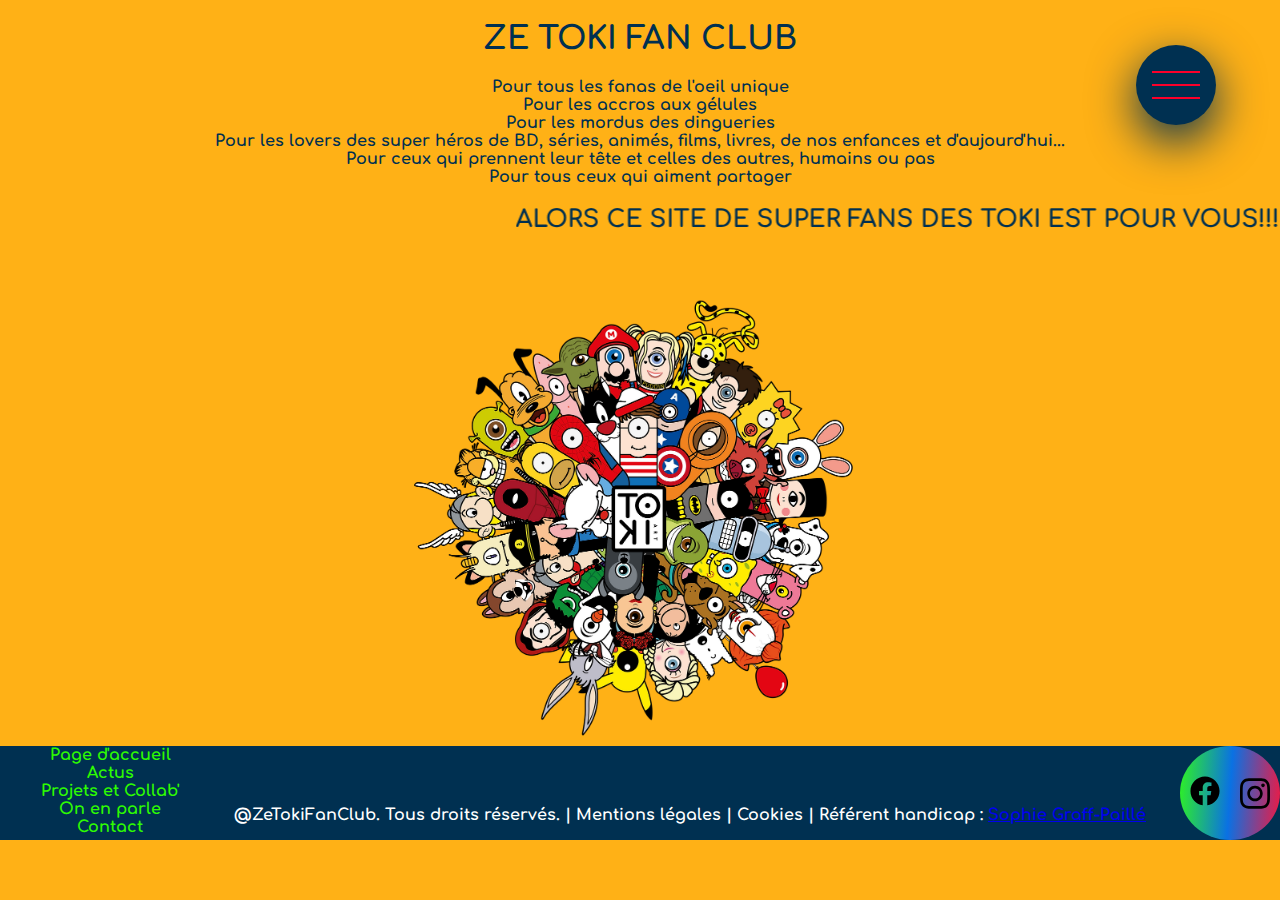
<file: fansite.css/pages/Index.html>
<!DOCTYPE html>
<html lang="fr">

<head>
    <meta charset="UTF-8">
    <meta http-equiv="X-UA-Compatible" content="IE=edge">
    <meta name="viewport" content="width=device-width, initial-scale=1.0">
    <link rel="preconnect" href="https://fonts.googleapis.com">
    <link rel="preconnect" href="https://fonts.gstatic.com" crossorigin>
    <link href="https://fonts.googleapis.com/css2?family=Comfortaa:wght@300&display=swap" rel="stylesheet">
    <link rel="stylesheet" href="../fansite.css">
    <link rel="stylesheet" href="https://cdnjs.cloudflare.com/ajax/libs/font-awesome/6.2.0/css/all.min.css"
        integrity="sha512-xh6O/CkQoPOWDdYTDqeRdPCVd1SpvCA9XXcUnZS2FmJNp1coAFzvtCN9BmamE+4aHK8yyUHUSCcJHgXloTyT2A=="
        crossorigin="anonymous" referrerpolicy="no-referrer" />
    <title>Index</title>
</head>

<body>
    <header>
        <section>
            <h1>ZE TOKI FAN CLUB</h1>
        </section>
        <input type="checkbox" id="navi-toggle" class="checkbox" />
        <label for="navi-toggle" class="button">
            <span class="icon">&nbsp;</span>
        </label>
        <div class="background">&nbsp;</div>
        <nav class="nav">
            <ul class="list">
                <li class="item"><a href="./Index.html" class="link" title="Page d'accueil">Page d'accueil</a></li>
                <li class="item"><a href="./Actus.html" class="link" title="L'actualité des Toki">Actus</a></li>
                <li class="item"><a href="./Projets et Collab'.html" class="link" title="Les projets et collaborations des Toki">Projets et Collab'</a></li>
                <li class="item"><a href="./On en parle.html" class="link" title="On parle des Tokis">On en parle</a></li>
                <li class="item"><a href="./Contact.html" class="link"
                        title="Contacter le site ZeTokiFanClub">Contact</a></li>
            </ul>
        </nav>
    </header>
    <main>
        <article class="edito"> Pour tous les fanas de l'oeil unique<br>
            Pour les accros aux gélules<br />
            Pour les mordus des dingueries<br />
            Pour les lovers des super héros de BD, séries, animés, films, livres, de nos enfances et
            d'aujourd'hui...<br />
            Pour ceux qui prennent leur tête et celles des autres, humains ou pas<br />
            Pour tous ceux qui aiment partager<br />
        </article>
            <marquee behavior="alternate">
                <h2>ALORS CE SITE DE SUPER FANS DES TOKI EST POUR VOUS!!!</h2>
            </marquee>
        <a href="https://www.toki-art.fr/" title="Le vrai site des Toki">
            <img src="../images/TOKI-sweatvangart.webp" alt="pêle-mêle des toki"></a>
    </main>
    <footer>
        <ul>
            <li><a href="./Index.html" class="link" title="Page d'accueil">Page d'accueil</a></li>
            <li><a href="./Actus.html" class="link" title="L'actualité des Toki">Actus</a></li>
            <li><a href="./Projets et Collab'.html" class="link" title="Les projets et collaborations des Toki">Projets et Collab'</a></li>
            <li><a href="./On en parle.html" class="link" title="On parle des Toki">On en parle</a></li>
            <li><a href="./Contact.html" class="link" title="Contacter le site ZeTokiFanClub">Contact</a></li>
        </ul>
        <p>@ZeTokiFanClub. Tous droits réservés. | Mentions légales | Cookies | Référent handicap : <a
                href="mailto:sophie.graff-paille@laplateforme.io">Sophie Graff-Paillé</a>
        </p>
        <div class="socials">
            <a href="https://www.facebook.com/LaPlateformeIO">
                <img src="../images/facebook.svg" alt="FB">
            </a>
            <a href="https://www.instagram.com/LaPlateformeIO/">
                <img src="../images/instagram.svg" alt="Insta">
            </a>
        </div>
    </footer>
</body>

</html>
</file>
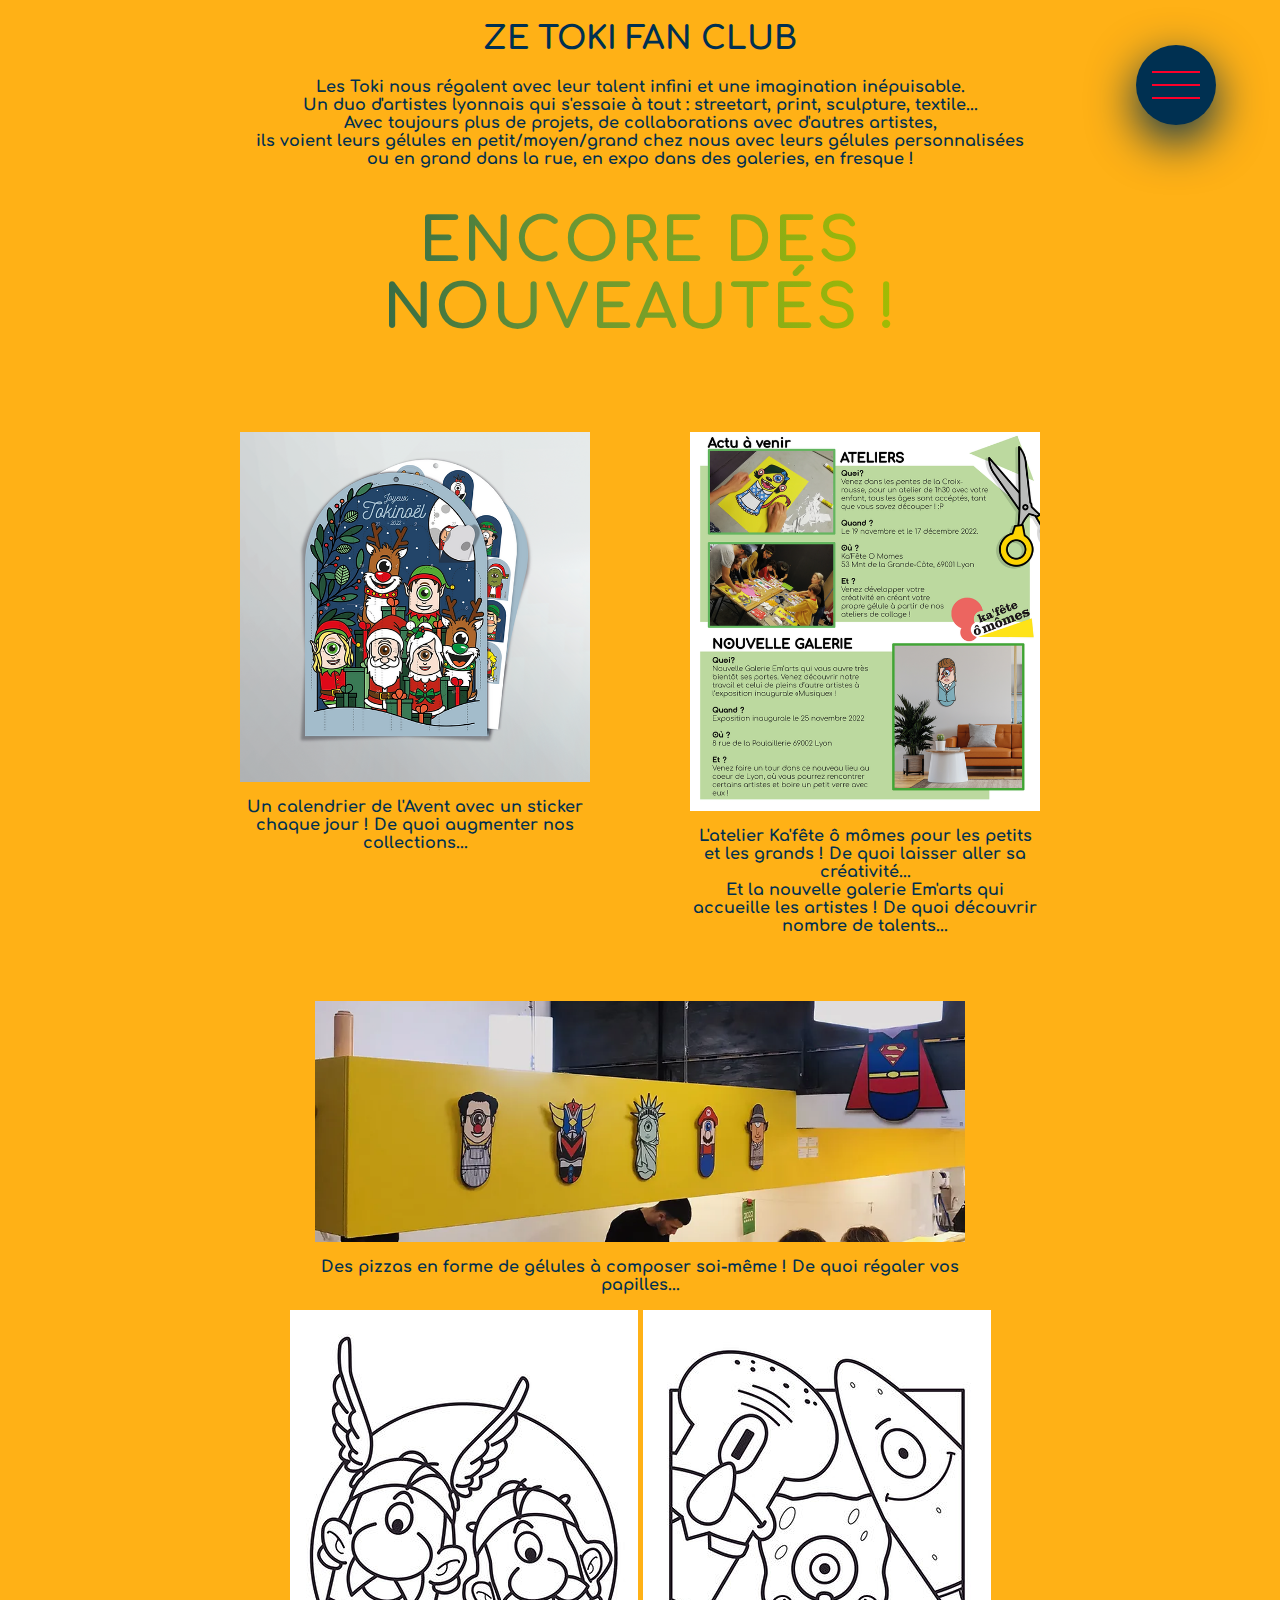
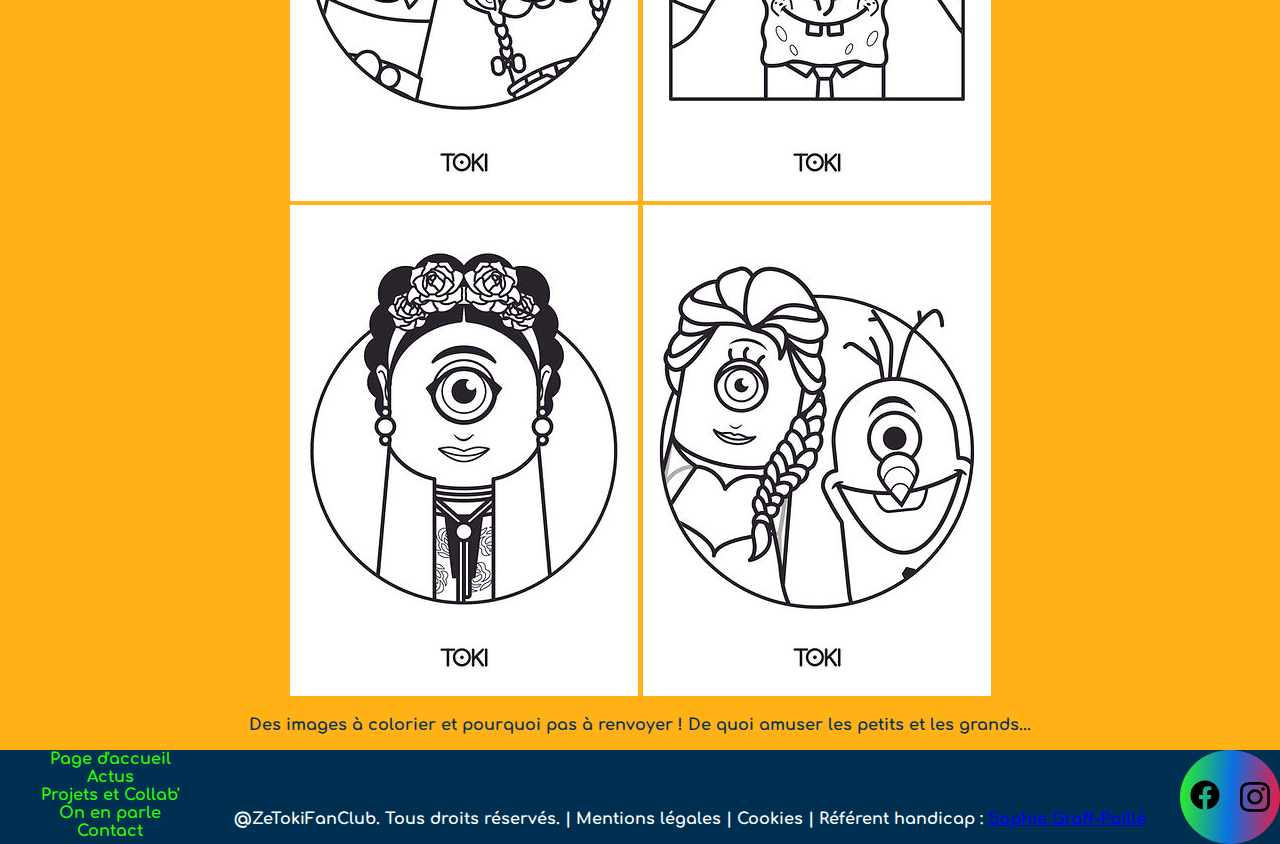
<file: fansite.css/pages/Actus.html>
<!DOCTYPE html>
<html lang="en">

<head>
    <meta charset="UTF-8">
    <meta http-equiv="X-UA-Compatible" content="IE=edge">
    <meta name="viewport" content="width=device-width, initial-scale=1.0">
    <link rel="preconnect" href="https://fonts.googleapis.com">
    <link rel="preconnect" href="https://fonts.gstatic.com" crossorigin>
    <link href="https://fonts.googleapis.com/css2?family=Comfortaa:wght@300&display=swap" rel="stylesheet">
    <link rel="stylesheet" href="../fansite.css">
    <link rel="stylesheet" href="https://cdnjs.cloudflare.com/ajax/libs/font-awesome/6.2.0/css/all.min.css"
        integrity="sha512-xh6O/CkQoPOWDdYTDqeRdPCVd1SpvCA9XXcUnZS2FmJNp1coAFzvtCN9BmamE+4aHK8yyUHUSCcJHgXloTyT2A=="
        crossorigin="anonymous" referrerpolicy="no-referrer" />
    <title>Actus</title>
</head>

<body>
    <header>
        <section>
            <h1>ZE TOKI FAN CLUB</h1>
        </section>
        <input type="checkbox" id="navi-toggle" class="checkbox" />
        <label for="navi-toggle" class="button">
            <span class="icon">&nbsp;</span>
        </label>
        <div class="background">&nbsp;</div>
        <nav class="nav">
            <ul class="list">
                <li class="item"><a href="./Index.html" class="link" title="Page d'accueil">Page d'accueil</a></li>
                <li class="item"><a href="./Actus.html" class="link" title="L'actualité des Toki">Actus</a></li>
                <li class="item"><a href="./Projets et Collab'.html" class="link" title="Les projets des Toki">Projets et Collab'</a></li>
                <li class="item"><a href="./On en parle.html" class="link" title="On parle des Toki">On en parle</a></li>
                <li class="item"><a href="./Contact.html" class="link"
                        title="Contacter le site ZeTokiFanClub">Contact</a></li>
            </ul>
        </nav>
    </header>
    <main>
        <article class="edito">Les Toki nous régalent avec leur talent infini et une imagination inépuisable.<br />
            Un duo d'artistes lyonnais qui s'essaie à tout : streetart, print, sculpture, textile...<br />
            Avec toujours plus de projets, de collaborations avec d'autres artistes,<br />
            ils voient leurs gélules en petit/moyen/grand chez nous avec leurs gélules personnalisées<br />
            ou en grand dans la rue, en expo dans des galeries, en fresque !
        </article>
            <section>
                <h1 class="tb">ENCORE DES NOUVEAUTÉS !</h1>
                <div class="actus">
                    <div class="news">
                        <img src="../images/Tockistick.webp" alt="Le calendrier de l'Avent Tokistick" title="Le calendrier de l'Avent Tokistick">
                        <p>Un calendrier de l'Avent avec un sticker chaque jour ! De quoi augmenter nos collections...</p>
                    </div>
                    <div class="news">
                        <img src="../images/Actualités.jpg" alt="Atelier et nouvelle galerie" title="Atelier ka'fête ô mômes et galerie Em'arts">
                        <p>L'atelier Ka'fête ô mômes pour les petits et les grands ! De quoi laisser aller sa créativité...<br/>
                        Et la nouvelle galerie Em'arts qui accueille les artistes ! De quoi découvrir nombre de talents...</p>
                    </div>
                </div>
                    <div class="expo">
                        <img src="../images/akapico.webp" alt="Expo Akapico" title="Exposition Akapico">
                        <p>Des pizzas en forme de gélules à composer soi-même ! De quoi régaler vos papilles...</p>
                    </div>
                    <div class="imgs">
                        <img src="../images/Tokirix.jpg" alt="Coloriage Astérix et Obélix" title="Image à colorier Astérix et Obélix">
                        <img src="../images/tokibob.jpg" alt="Coloriage Bob l'éponge" title="Image à colorier Bob l'éponge">
                        <img src="../images/tokifrida.jpg" alt="Coloriage Frida Khalo" title="Image à colorier Frida Khalo">
                        <img src="../images/tokidesneiges.jpg" alt="Coloriage Elsa et Olaf" title="Image à colorier Reine des neiges et Olaf">
                        <p>Des images à colorier et pourquoi pas à renvoyer ! De quoi amuser les petits et les grands...</p>
                    </div>
            </section>
    </main>
    <footer>
        <ul>
            <li><a href="./Index.html" class="link" title="Page d'accueil">Page d'accueil</a></li>
            <li><a href="./Actus.html" class="link" title="L'actualité des Toki">Actus</a></li>
            <li><a href="./Projets et Collab'.html" class="link" title="Les projets des Toki">Projets et Collab'</a></li>
            <li><a href="./On en parle.html" class="link" title="On parle des Toki">On en parle</a></li>
            <li><a href="./Contact.html" class="link" title="Contacter le site ZeTokiFanClub">Contact</a></li>
        </ul>
        <p>@ZeTokiFanClub. Tous droits réservés. | Mentions légales | Cookies | Référent handicap : <a
                href="mailto:sophie.graff-paille@laplateforme.io">Sophie Graff-Paillé</a>
        </p>
        <div class="socials">
            <a href="https://www.facebook.com/LaPlateformeIO">
                <img src="../images/facebook.svg" alt="FB">
            </a>
            <a href="https://www.instagram.com/LaPlateformeIO/">
                <img src="../images/instagram.svg" alt="Insta">
            </a>
        </div>
    </footer>

</body>

</html>
</file>
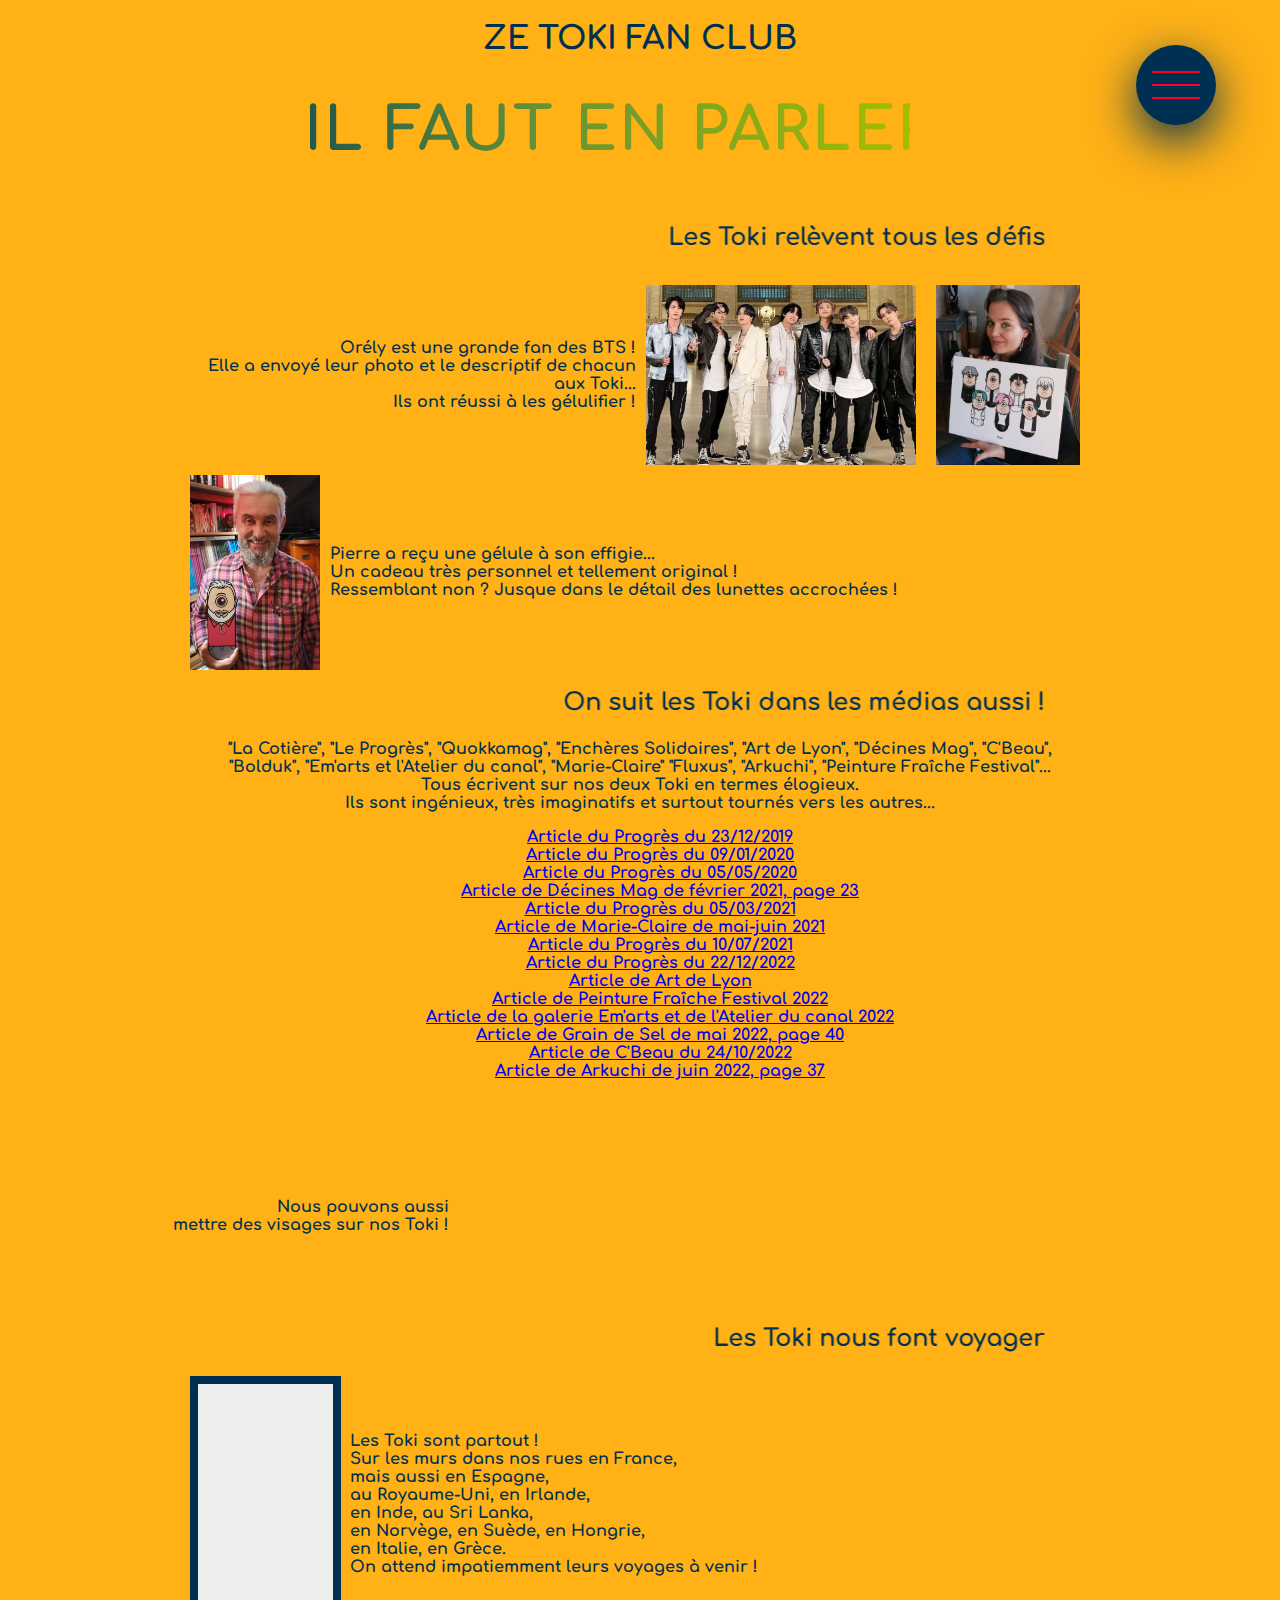
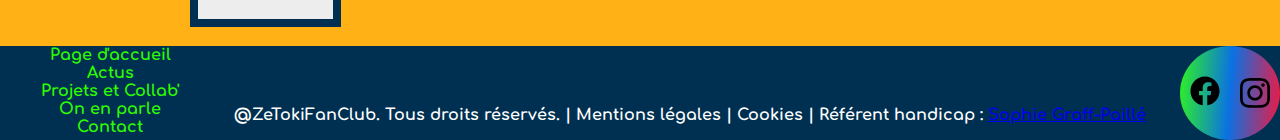
<file: fansite.css/pages/On en parle.html>
<!DOCTYPE html>
<html lang="en">

<head>
    <meta charset="UTF-8">
    <meta http-equiv="X-UA-Compatible" content="IE=edge">
    <meta name="viewport" content="width=device-width, initial-scale=1.0">
    <link rel="preconnect" href="https://fonts.googleapis.com">
    <link rel="preconnect" href="https://fonts.gstatic.com" crossorigin>
    <link href="https://fonts.googleapis.com/css2?family=Comfortaa:wght@300&display=swap" rel="stylesheet">
    <link rel="stylesheet" href="../fansite.css">
    <link rel="stylesheet" href="https://cdnjs.cloudflare.com/ajax/libs/font-awesome/6.2.0/css/all.min.css"
        integrity="sha512-xh6O/CkQoPOWDdYTDqeRdPCVd1SpvCA9XXcUnZS2FmJNp1coAFzvtCN9BmamE+4aHK8yyUHUSCcJHgXloTyT2A=="
        crossorigin="anonymous" referrerpolicy="no-referrer" />
    <title>On en parle</title>
</head>

<body>
    <header>
        <section>
            <h1>ZE TOKI FAN CLUB</h1>
        </section>
        <input type="checkbox" id="navi-toggle" class="checkbox" />
        <label for="navi-toggle" class="button">
            <span class="icon">&nbsp;</span>
        </label>
        <div class="background">&nbsp;</div>
        <nav class="nav">
            <ul class="list">
                <li class="item"><a href="./Index.html" class="link" title="Page d'accueil">Page d'accueil</a></li>
                <li class="item"><a href="./Actus.html" class="link" title="L'actualité des Toki">Actus</a></li>
                <li class="item"><a href="./Projets et Collab'.html" class="link"
                        title="Les projets et collaborations des Toki">Projets et Collab'</a></li>
                <li class="item"><a href="./On en parle.html" class="link" title="On parle des Toki">On en parle</a>
                </li>
                <li class="item"><a href="./Contact.html" class="link"
                        title="Contacter le site ZeTokiFanClub">Contact</a></li>
            </ul>
        </nav>
    </header>
    <main>
        <section class="O">
            <h1>Il faut en parler !</h1>
            <marquee behavior="alternate">
                <h2>Les Toki relèvent tous les défis</h2>
            </marquee>
            <div class="défis-général">
                <article class="Orély">
                    Orély est une grande fan des BTS !<br />
                    Elle a envoyé leur photo et le descriptif de chacun aux Toki...<br />
                    Ils ont réussi à les gélulifier !
                </article>
                <img src="../images/RealBTS.jpg" alt="Le vrai groupe BTS" class="défis" title="Le vrai groupe BTS">
                <img src="../images/giftBTS.jpg" alt="TokiBTS" class="défis" title="Orély et ses TokiBTS">
            </div> 
            <div class="gift-général">
                <img src="../images/TokiPierre.jpg" alt="TokiPierre" class="gift" title="Pierre et son TokiPierre">
                <article class="Pierre">
                    Pierre a reçu une gélule à son effigie...<br />
                    Un cadeau très personnel et tellement original !<br />
                    Ressemblant non ? Jusque dans le détail des lunettes accrochées !
                </article>
            </div>
        </section>
        <section class="M">
            <marquee behavior="alternate">
                <h2>On suit les Toki dans les médias aussi !</h2>
            </marquee>
            <div class="journaux">
                <article class="presse">
                    "La Cotière", "Le Progrès", "Quokkamag", "Enchères Solidaires", "Art de Lyon", "Décines Mag",
                    "C'Beau",<br />
                    "Bolduk", "Em'arts et l'Atelier du canal", "Marie-Claire" "Fluxus", "Arkuchi", "Peinture Fraîche
                    Festival"...<br />
                    Tous écrivent sur nos deux Toki en termes élogieux.<br />
                    Ils sont ingénieux, très imaginatifs et surtout tournés vers les autres...
                    <ul>
                        <li><a href="https://www.leprogres.fr/edition-lyon-villeurbanne/2019/12/23/toki-duo-de-gelules-sur-les-murs-lyonnais"
                                title="Article du Progrès du 23/12/2019">Article du Progrès du 23/12/2019</a></li>
                        <li><a href="https://www.leprogres.fr/edition-est-lyonnais/2020/01/09/les-enfants-s-initient-au-street-art-avec-le-duo-toki"
                                title="Article du Progrès du 09/01/2020">Article du Progrès du 09/01/2020</a></li>
                        <li><a href="https://www.leprogres.fr/insolite/2020/05/05/street-art-des-gelules-colorees-sur-le-mur-de-la-propriete-familiale"
                                title="Article du Progrès du 05/05/2020">Article du Progrès du 05/05/2020</a></li>
                        <li><a href="https://fr.calameo.com/read/006628309f52179e5ccde"
                                title="Article de Décines Mag de février 2021 page 23">Article de Décines Mag de février
                                2021, page 23</a></li>
                        <li><a href="https://www.toki-art.fr/_files/ugd/b15fec_9486ff6409434010a649565339c81e58.pdf"
                                title="Article du Progrès du 05/03/2021">Article du Progrès du 05/03/2021</a></li>
                        <li><a href="https://www.toki-art.fr/_files/ugd/b15fec_acd3bfe369aa4d44a15dc91cb051e923.pdf"
                                title="Article de Marie-Claire de mai-juin 2021">Article de Marie-Claire de mai-juin
                                2021</a></li>
                        <li><a href="https://www.leprogres.fr/culture-loisirs/2021/07/10/la-nouvelle-fresque-des-puces-est-terminee#Echobox=1625999655"
                                title="Article du Progrès du 10/07/2021">Article du Progrès du 10/07/2021</a></li>
                        <li><a href="https://www.leprogres.fr/edition-lyon-villeurbanne/2019/12/22/seance-collage-street-art-dans-les-pentes-de-la-croix-rousse-avec-le-duo-toki"
                                title="Article du Progrès du 22/12/2022">Article du Progrès du 22/12/2022</a></li>
                        <li><a href="http://www.artdelyon.fr/toki/" title="Article de Art de Lyon">Article de Art de
                                Lyon</a></li>
                        <li><a href="https://www.peinturefraichefestival.fr/artistes/toki/"
                                title="Article de Peinture Fraîche Festival 2022">Article de Peinture Fraîche Festival
                                2022</a></li>
                        <li><a href="https://www.galeriedartatelierducanal.com/toki"
                                title="Article de la galerie Em'arts et de l'Atelier du canal 2022">Article de la
                                galerie Em'arts et de l'Atelier du canal 2022</a></li>
                        <li><a href="https://grainsdesel.com/grains-de-sel/et-si-on-reconnectait-nos-enfants-a-la-nature/"
                                title="Article de Grain de Sel de mai 2022 page 40">Article de Grain de Sel de mai 2022,
                                page 40</a></li>
                        <li><a href="https://france3-regions.francetvinfo.fr/grand-est/haute-marne/langres/art-des-portraits-gelules-colores-pour-afficher-des-personnalites-de-langres-2641948.html"
                                title="Article de C'Beau du 24/10/2022">Article de C'Beau du 24/10/2022</a></li>
                        <li><a href="https://issuu.com/orange1261/docs/akc29-md"
                                title="Article de Arkuchi de juin 2022 page 37">Article de Arkuchi de juin 2022, page
                                37</a></li>
                    </ul>
                </article>
            </div>
            <div class="vidéos">
                <div class="yt">
                    <p class="visuel">Nous pouvons aussi<br/>
                    mettre des visages sur nos Toki !</p>
                    <iframe width="300" height="179" src="https://www.youtube.com/embed/wsmI_21wN10"
                        title="Apéro Live avec TOKI" frameborder="0"
                        allow="accelerometer; autoplay; clipboard-write; encrypted-media; gyroscope; picture-in-picture"
                        allowfullscreen></iframe>
                    <iframe width="300" height="179" src="https://www.youtube.com/embed/rVoX7-05s_I"
                        title="Reportage Street Art - TOKI et leurs collages à travers le monde" frameborder="0"
                        allow="accelerometer; autoplay; clipboard-write; encrypted-media; gyroscope; picture-in-picture"
                        allowfullscreen></iframe>
                </div>
            </div>
            <marquee behavior="alternate">
                <h2>Les Toki nous font voyager</h2>
            </marquee>
            <div class="Enimage">
                <div class="d"></div>
                <div class="conteneur"></div>
                    <p>Les Toki sont partout !<br/>
                    Sur les murs dans nos rues en France,<br/>
                    mais aussi en Espagne,<br />
                    au Royaume-Uni, en Irlande,<br/>
                    en Inde, au Sri Lanka,<br/>
                    en Norvège, en Suède, en Hongrie,<br/>
                    en Italie, en Grèce.<br />
                    On attend impatiemment leurs voyages à venir !</p>
            </div>
        </section>
    </main>
    <footer>
        <ul>
            <li><a href="./Index.html" class="link" title="Page d'accueil">Page d'accueil</a></li>
            <li><a href="./Actus.html" class="link" title="L'actualité des Toki">Actus</a></li>
            <li><a href="./Projets et Collab'.html.html" class="link"
                    title="Les projets et collaborations des Toki">Projets et Collab'</a></li>
            <li><a href="./On en parle.html" class="link" title="On parle des Toki">On en parle</a></li>
            <li><a href="./Contact.html" class="link" title="Contacter le site ZeTokiFanClub">Contact</a></li>
        </ul>
        <p>@ZeTokiFanClub. Tous droits réservés. | Mentions légales | Cookies | Référent handicap : <a
                href="mailto:sophie.graff-paille@laplateforme.io">Sophie Graff-Paillé</a>
        </p>
        <div class="socials">
            <a href="https://www.facebook.com/LaPlateformeIO">
                <img src="../images/facebook.svg" alt="FB">
            </a>
            <a href="https://www.instagram.com/LaPlateformeIO/">
                <img src="../images/instagram.svg" alt="Insta">
            </a>
        </div>
    </footer>

</body>

</html>
</file>
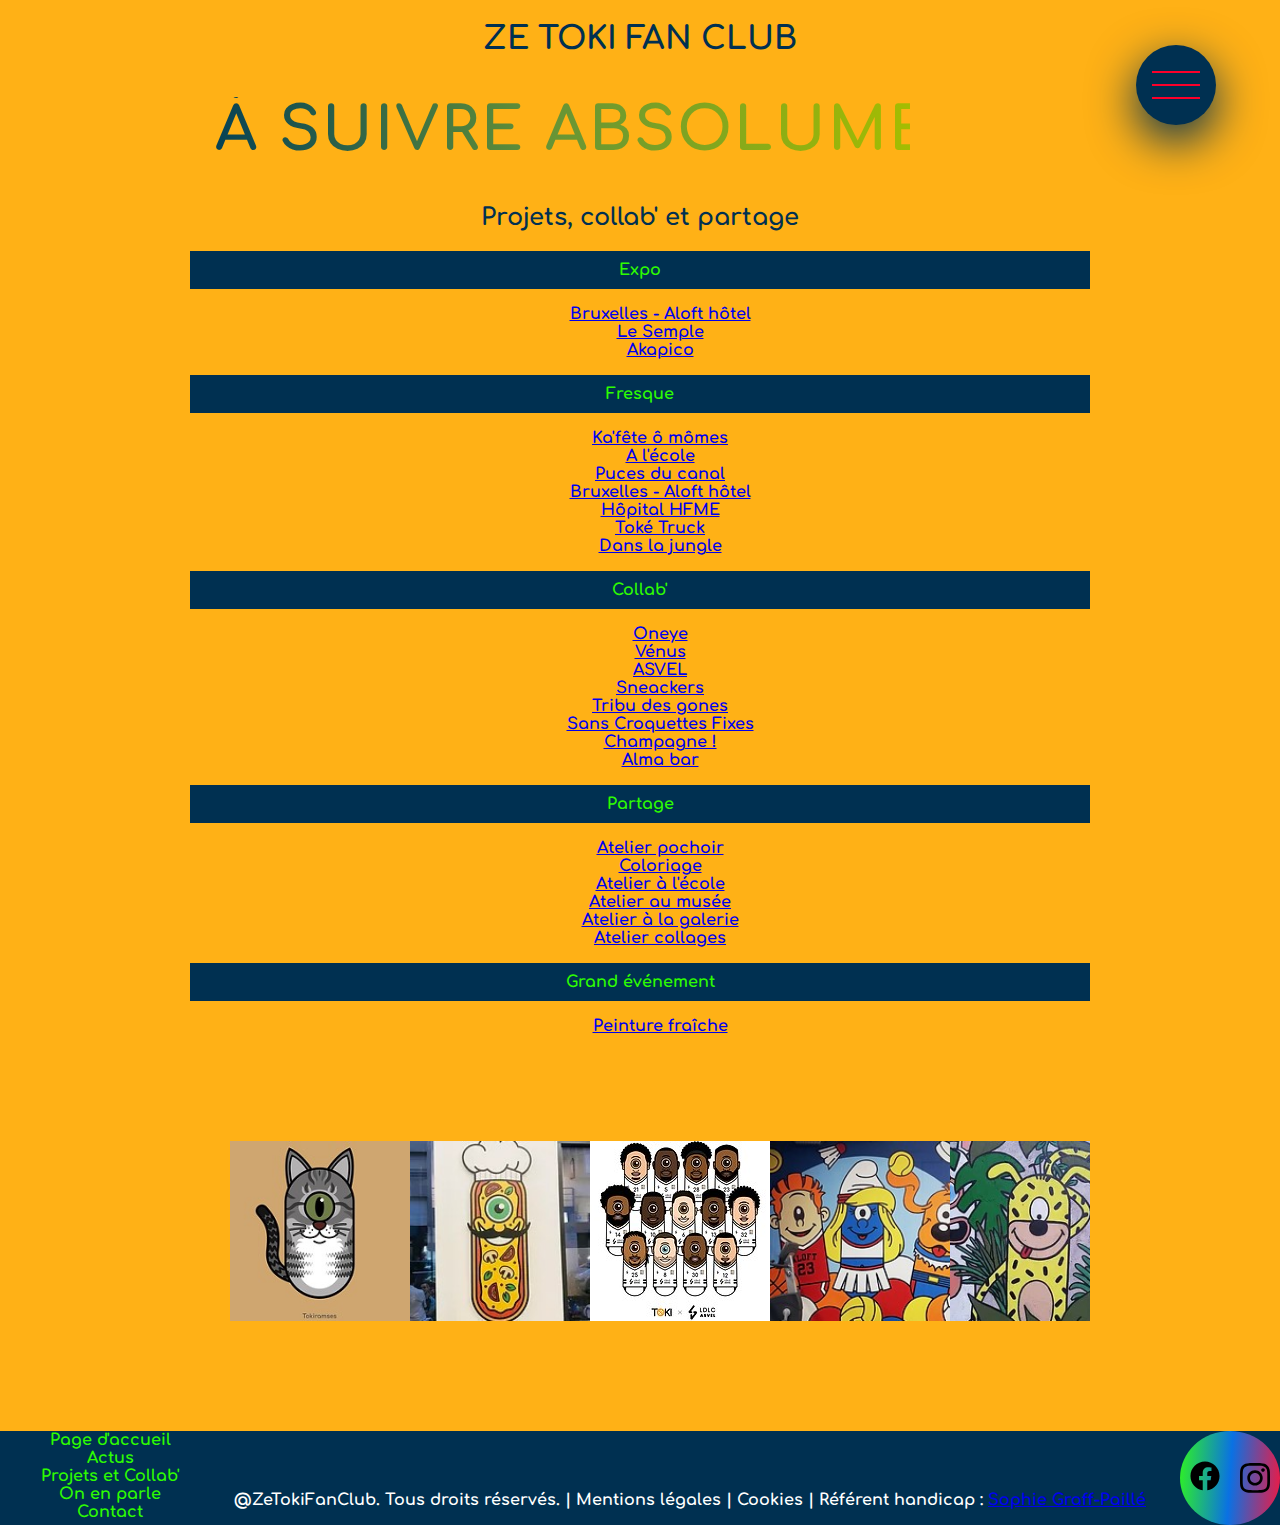
<file: fansite.css/pages/Projets et Collab'.html>
<!DOCTYPE html>
<html lang="en">
<head>
    <meta charset="UTF-8">
    <meta http-equiv="X-UA-Compatible" content="IE=edge">
    <meta name="viewport" content="width=device-width, initial-scale=1.0">
    <link rel="preconnect" href="https://fonts.googleapis.com">
    <link rel="preconnect" href="https://fonts.gstatic.com" crossorigin>
    <link href="https://fonts.googleapis.com/css2?family=Comfortaa:wght@300&display=swap" rel="stylesheet">
    <link rel="stylesheet" href="../fansite.css">
    <link rel="stylesheet" href="https://cdnjs.cloudflare.com/ajax/libs/font-awesome/6.2.0/css/all.min.css"
        integrity="sha512-xh6O/CkQoPOWDdYTDqeRdPCVd1SpvCA9XXcUnZS2FmJNp1coAFzvtCN9BmamE+4aHK8yyUHUSCcJHgXloTyT2A=="
        crossorigin="anonymous" referrerpolicy="no-referrer" />
    <title>Projets et Collab'</title>
</head>
<body>
    <header>
        <section>
            <h1>ZE TOKI FAN CLUB</h1>
        </section>
        <input type="checkbox" id="navi-toggle" class="checkbox" />
        <label for="navi-toggle" class="button">
            <span class="icon">&nbsp;</span>
        </label>
        <div class="background">&nbsp;</div>
        <nav class="nav">
            <ul class="list">
                <li class="item"><a href="./Index.html" class="link" title="Page d'accueil">Page d'accueil</a></li>
                <li class="item"><a href="./Actus.html" class="link" title="L'actualité des Toki">Actus</a></li>
                <li class="item"><a href="./Projets et Collab'.html" class="link" title="Les projets et collaborations des Toki">Projets et Collab'</a></li>
                <li class="item"><a href="./On en parle.html" class="link" title="On parle des Toki">On en parle</a></li>
                <li class="item"><a href="./Contact.html" class="link" title="Contacter le site ZeTokiFanClub">Contact</a></li>
            </ul>
        </nav>
    </header>
    <main>
        <section class="projet">
            <section class="P">
                <h1>À suivre absolument !</h1>
                <h2>Projets, collab' et partage</h2>
                <dl>
                    <dt>Expo</dt>
                    <a href="https://www.toki-art.fr/copie-de-atelier-galerie-2" title="Aloft hôtel">
                        <dd>Bruxelles - Aloft hôtel</dd></a>
                    <a href="https://www.toki-art.fr/copie-de-exposition-bruxelles-aloft-h" title="Le Semple">
                        <dd>Le Semple</dd></a>
                    <a href="https://www.toki-art.fr/copie-de-fresque-hopital-7" title="Akapico">
                        <dd>Akapico</dd></a>
                    <dt>Fresque</dt>
                    <a href="https://www.toki-art.fr/copie-de-fresque-hopital-8" title="Ka'fête ô mômes">
                        <dd>Ka'fête ô mômes</dd></a>
                    <a href="https://www.toki-art.fr/copie-de-atelier-galerie-1" title="A l'école">
                        <dd>A l'école</dd></a>
                    <a href="https://www.toki-art.fr/copie-de-fresque-hopital-3" title="Puces du canal">
                        <dd>Puces du canal</dd></a>
                    <a href="https://www.toki-art.fr/copie-de-exposition-bruxelles-aloft-h-1" title="Aloft hôtel">
                        <dd>Bruxelles - Aloft hôtel</dd></a>
                    <a href="https://www.toki-art.fr/fresque-hopital" title="Hôpital HFME">
                        <dd>Hôpital HFME</dd></a>
                    <a href="https://www.toki-art.fr/copie-de-fresque-hopital-1" title="Toké truck">
                        <dd>Toké Truck</dd></a>
                    <a href="https://www.toki-art.fr/fresque-jungle" title="Dans la jungle">
                        <dd>Dans la jungle</dd></a>
                    <dt>Collab'</dt>
                    <a href="https://www.toki-art.fr/copie-de-fresque-hopital" title="Oneye">
                        <dd>Oneye</dd></a>
                    <a href="https://www.toki-art.fr/copie-de-sweat-vangart-2" title="Vénus">
                        <dd>Vénus</dd></a>
                    <a href="https://www.toki-art.fr/copie-de-qui-est-ce" title="ASVEL">
                        <dd>ASVEL</dd></a>
                    <a href="https://www.toki-art.fr/copie-de-fresque-hopital-4" title="Sneackers">
                        <dd>Sneackers</dd></a>
                    <a href="https://www.toki-art.fr/copie-de-fresque-jungle" title="Tribu des gones">
                        <dd>Tribu des gones</dd></a>
                    <a href="https://www.toki-art.fr/copie-de-fresque-hopital-2" title="Sans Croquettes Fixes">
                        <dd>Sans Croquettes Fixes</dd></a>
                    <a href="https://www.toki-art.fr/copie-de-fresque-hopital-6" title="Champagne !">
                        <dd>Champagne !</dd></a>
                    <a href="https://www.toki-art.fr/copie-de-champagne" title="Alma bar">
                        <dd>Alma bar</dd></a>
                    <dt>Partage</dt>
                    <a href="https://www.toki-art.fr/copie-de-sweat-vangart-1" title="Atelier pochoir">
                        <dd>Atelier pochoir</dd></a>
                    <a href="https://www.toki-art.fr/copie-de-atelier-pochoir" title="Coloriage">
                        <dd>Coloriage</dd></a>
                    <a href="https://www.toki-art.fr/copie-de-sans-croquettes-fixes" title="Atelier à l'école">
                        <dd>Atelier à l'école</dd></a>
                    <a href="https://www.toki-art.fr/copie-de-atelier-etinc-ailes" title="Atelier au musée">
                        <dd>Atelier au musée</dd></a>
                    <a href="https://www.toki-art.fr/copie-de-sweat-vangart-1" title="Atelier à la galerie">
                        <dd>Atelier à la galerie</dd></a>
                    <a href="https://www.toki-art.fr/copie-de-atelier-galerie" title="Atelier collages">
                        <dd>Atelier collages</dd></a>
                    <dt>Grand événement</dt>
                    <a href="https://www.toki-art.fr/copie-de-fresque-hopital-5" title="Peinture fraîche">
                        <dd>Peinture fraîche</dd></a>
                </dl>
            </section>
        </section>
        <section class="slider">
            <ul class="slides">
                <li><img src="../images/Défilé images/01-fond uni-28.jpg" alt="Collab' Sans Croquettes Fixes"></li>
                <li><img src="../images/Défilé images/cali-5.jpg" alt="Expo Akapico"></li>
                <li><img src="../images/Défilé images/equipe asvel gelule-37.jpg" alt="Collab' équipe ASVEL"></li>
                <li><img src="../images/Défilé images/fresque.jpg" alt="Fresque à l'école"></li>
                <li><img src="../images/Défilé images/jungle.jpg" alt="Fresque Dans la jungle"></li>
                <li><img src="../images/Défilé images/Ka'fête.jpg" alt="Fresque Ka'fête ô mômes"></li>
                <li><img src="../images/Défilé images/musée.jpg" alt="Partage Atelier au musée"></li>
                <li><img src="../images/Défilé images/Oneye.jpg" alt="Collab' Oneye"></li>
                <li><img src="../images/Défilé images/pochoir.jpg" alt="Partage Atelier pochoir"></li>
                <li><img src="../images/Défilé images/SEMPLE-1_JPG.jpg" alt="Expo Le Semple"></li>
                <li><img src="../images/Défilé images/Sneackers.jpg" alt="Collab' Sneackers"></li>
                <li><img src="../images/Défilé images/Vénus.jpg" alt="Collab' Vénus"></li>
                <li><img src="../images/Défilé images/école.jpg" alt="Partage Atelier à l'école"></li>
            </ul>
        </section> 
    </main>
    <footer>
        <ul>
            <li><a href="./Index.html" class="link" title="Page d'accueil">Page d'accueil</a></li>
            <li><a href="./Actus.html" class="link" title="L'actualité des Toki">Actus</a></li>
            <li><a href="./Projets et Collab'.html" class="link" title="Les projets et collaborations des Toki">Projets et Collab'</a></li>
            <li><a href="./On en parle.html" class="link" title="On parle des Toki">On en parle</a></li>
            <li><a href="./Contact.html" class="link" title="Contacter le site ZeTokiFanClub">Contact</a></li>
        </ul>
        <p>@ZeTokiFanClub. Tous droits réservés. | Mentions légales | Cookies | Référent handicap : <a
                href="mailto:sophie.graff-paille@laplateforme.io">Sophie Graff-Paillé</a>
        </p>
        <div class="socials">
            <a href="https://www.facebook.com/LaPlateformeIO">
                <img src="../images/facebook.svg" alt="FB">
            </a>
            <a href="https://www.instagram.com/LaPlateformeIO/">
                <img src="../images/instagram.svg" alt="Insta">
            </a>
        </div>
    </footer>
    
</body>
</html>
</file>
<file: fansite.css/fansite.css>
/*Page Index*/
body{
    font-family: 'Comfortaa' , cursive;
        font-weight: 300;
        font-weight: bold;
        text-align: center;
    background-color: #FFB116;
    color: #003051;
    margin: 0;
    padding: 0;
}
main a img{
    width: 450px;
    padding-left: 32%;
    margin-top: 3%;
    display: flex;
    justify-content: center;
}
h1{
    text-align: center;
}
/*style de page*/
section{
    max-width: 900px;
    margin: 0 auto;
}
section h1{
    font-size: 32px;
    text-align: center;
}
section article{
    font-size: 20px;
    text-align: center;
}
/*hamburger*/
.checkbox{
    display: none;
}
.button{
    position: relative;
    background-color: #003051;
    height: 5rem;
    width: 5rem;
    border-radius: 50%;
    position: fixed;
    top: 5vh;
    right: 5vw;
    z-index: 2000;
    box-shadow: 0 1rem 3rem #003051;
    text-align: center;
    cursor: pointer;
}
.background{
    height: 4rem;
    width: 4rem;
    border-radius: 50%;
    position: fixed;
    top: 5.5vh;
    right: 5.5vw;
    background-image: radial-gradient(rgb(215, 159, 232), #2efc00, #00fcfc);
    z-index: 1000;

    transition: transform 0.8s cubic-bezier(0.86, 0, 0.07,1);
}
.nav{
    height: 100vh;
    position: fixed;
    top: 0;
    right: -60vw;
    z-index: 1500;
    opacity: 0;
    width: 0;
    transition: all 0.8s;
}
.list{
    position: absolute;
    top: 50%;
    left: 50%;
    transform: translate(-50%, -50%);
    list-style: none;
    text-align: center;
    width: 100%;
}
.item{
    margin: 1rem;
    font-size: 36px;
}
header nav .link:link,
header nav .link:visited{
    display: inline-block;
    font-size: 2rem;
    font-weight: 300;
    padding: 1rem 2rem;
    color: rgb(92, 12, 118);
    text-decoration: none;
    text-transform: uppercase;
    background-image: linear-gradient(
        120deg,
        transparent 0%,
        transparent 50%,
        rgb(28, 7, 249) 50%
    );
    background-size: 220%;
    transition: all 0.4s;
}
header nav .link:hover,
header nav .link:active{
    color: #fc002a;
    cursor: pointer;
}
/*fonctionnalité*/
.checkbox:checked ~ .background{
    transform: scale(80);
}
.checkbox:checked ~ .nav{
    opacity: 1;
    width: 100%;
    right: 0;
}
/*styling hamburger icon*/
.icon{
    position: absolute;
    top: 50%;
    left: 50%;
    transform: translate(-50%, -50%);
}
.icon,
.icon::before,
.icon::after{
    width: 3rem;
    height: 2px;
    background-color: #fc002a;
    display: inline-block;
}
.icon::before,
.icon::after{
    content: "";
    position: absolute;
    left: 0;
    transition: all 0.2s;
}
.icon::before{
    top: -0.8rem;
}
.icon::after{
    top: 0.8rem;
}
.button:hover icon::before{
    top: -1rem;
}
.button:hover icon::after{
    top: 1rem;
}
.checkbox:checked + .button .icon{
    background-color: transparent;
}
.checkbox:checked + .button .icon::before{
    top: 0;
    transform: rotate(135deg);
}
.checkbox:checked + .button .icon::after{
    top: 0;
    transform: rotate(-135deg);
}
/*Footer*/
footer{
    display: flex;
    justify-content: space-between;
    background-color: #003051;
}
footer ul{
    margin: 0%;
    padding: 0%;
    width: 200px;
}
footer ul li{
    color:#fc002a ;
    list-style: none;
}
footer ul li a{
color: #2efc00;
text-decoration: none;
padding-left: 10%;
}
footer ul li a:hover{
    color: rgb(255, 0, 0);
}
.socials{
    display: flex;
}
.socials a{
    width: 30px;
    margin-top: 30px;
    padding-left: 10px;
    padding-right: 10px;
}
.socials{
    background: rgb(47,244,32);
    background: linear-gradient(94deg, rgba(47,244,32,1) 0%, #0a71e3 50%, rgba(242,24,65,1) 100%);
    border-radius: 50%;
}
footer p{
    color: white;
    margin-top: 60px;
}
/************************************************************************************************************************
/*Page Actus*/
.actus{
    display: flex;
}
.news{
    display: flex;
    flex-direction: column;
    width: 350px;
    margin: 50px;
}
.expo{
    display: flex;
    flex-direction: column;
    width: 650px;
    margin: auto;
}
.tb, .P h1, .O h1{
    position: relative;
    font-size: 60px;
    text-transform: uppercase;
    letter-spacing: 2px;
    background: linear-gradient(90deg, #003C57, #679436, #A4BD01);
    background-repeat: no-repeat;
    background-size: 80%;
    animation: animate 3s infinite;
    -webkit-background-clip: text;
    -webkit-text-fill-color: rgba(255, 255, 255, 0);
}
@keyframes animate{
    0%{
        background-position: -500%;
    }
    100%{
        background-position: 500%;
    }
}
/*********************************************************************************************************************
/*Page Projets et Collab'*/
dt{
    background-color:#003051;
    color: #2efc00;
    padding: 10px;
    position: sticky;
    top: 0;
    left: 0;
    margin: 1em 0;
} 
.slider{
    width: 960px;
    overflow: hidden;
    margin: 90px auto;
}
.slides{
    display: flex;
    width: calc(180px * 13);
    animation: glisse 15s infinite;
}
.slides li{
    float: left;
    list-style: none;
}
.slides img{
    width: 180px;
}
@keyframes glisse{
    0%{
        transform: translateX(0);
    }
    30%{
        transform: translateX(-220px);
    }
    60%{
        transform: translateX(-840px);
    }
    80%{
        transform: translateX(-1490px);
    }
    100%{
        transform: translateX(0);
    }
}
/*******************************************************************************************************************
/*Page On en parle*/
.défis-général{
    display: flex;
    align-items: center;
}
.défis{
    padding: 10px;
    height: 180px;
}
.gift-général{
    display: flex;
    align-items: center;
}
.gift{
    display: flex;
    align-items: center;
    width: 130px;
}
.Orély{
    text-align: right;
    font-size: 100%;
}
.Pierre{
    text-align: left;
    margin-left: 10px;
    font-size: 100%;
}
.d{
    width: 15%;
    height: 235px;
    box-shadow: 0px 50px 45px 40px 35px 30px 25px 20px 15px 10px -5px #777;
    background-color: #EDEDED;
    background-size: contain;
    animation: fondu 15s ease-in-out infinite both;
    border-color: #003051;
    border-width: 8px;
    border-style: solid;
}
.conteneur{
    max-width: 140px;
    height: 210px;
    padding-bottom: 60px;
    
}
@keyframes fondu{
    0%{background-image: url(images/Défilé2/Espagne.jpg);}
    9.09%{background-image: url(images/Défilé2/France.jpg);}
    18.18%{background-image: url(images/Défilé2/Grèce.jpg);}
    27.27%{background-image: url(images/Défilé2/Hongrie.jpg);}
    36.36%{background-image: url(images/Défilé2/Inde.jpg);}
    45.45%{background-image: url(images/Défilé2/Irlande.jpg);}
    54.54%{background-image: url(images/Défilé2/Italie.jpg);}
    63.63%{background-image: url(images/Défilé2/Norvège.jpg);}
    72.72%{background-image: url(images/Défilé2/Royaume-Uni.jpg);}
    81.81%{background-image: url(images/Défilé2/Sri-Lanka.jpg);}
    90%{background-image: url(images/Défilé2/Suède.jpg);}
    100%{background-image: url(images/Défilé2/Espagne.jpg);}
}
.Enimage{
    display: flex;
}
.Enimage p{
    margin-left: 1%;
    text-align: left;
    padding-top: 40px;
}
.presse{
    font-size: 100%;
}
.presse ul li{
    list-style: none;
    text-align: center;
}
.M .visuel{
    text-align: right;
    padding-top: 20px;
}
.yt{
    display: flex;
    align-items: center;
    justify-content: space-around;
    margin-left: -25px;
    padding-top: 20px;
    padding-bottom: 10px;
}
/*******************************************************************************************************************
/*Page Contact*/
.Tokis{
    height: 250px;
    /*position: absolute;
    z-index: 1;*/
}
#title-Tag-Line {
    font-size: 20px;
}
.form{
    background: rgb(47,244,32);
    background: linear-gradient(225deg, rgba(47,244,32,1) 0%, rgba(252,246,19,1) 30%, rgba(10,113,227,1) 50%, rgba(242,24,65,1) 100%);
    box-shadow: 0 30px 60px 0 rgba(90, 116, 148, 0.4);
    border-radius: 5px;
    max-width: 480px;
    margin-left: auto;
    margin-right: auto;
    padding-top: 5px;
    padding-bottom: 5px;
    left: 0;
    right: 0;
    /*position: relative;*/
    border-top: 5px solid #e30a61;
    /*z-index: 0;*/
    animation: bounce 1.5s infinite;
  }
  ::-webkit-input-placeholder{
    font-size: 1.3em;
  }
  .title{
    display: block;
    font-family: 'Comfortaa' , cursive;
    margin: 10px auto 5px;
    width: 300px;
  }
  .termsConditions{
    margin: 0 auto 5px 80px;
  }
  .pageTitle{
    font-size: 2em;
    font-weight: bold;
  }
  .secondaryTitle{
    color: #e30a61;
  }
  .name{
    background-color: #ebebeb;
    color: white;
    font-family: 'Comfortaa' , cursive;
  }
  .name:hover{
    border-bottom: 5px solid #e30a61;
    height: 30px;
    width: 380px;
    transition: ease 0.5s;
  }
  .email{
    background-color: #ebebeb;
    height: 2em;
    font-family: 'Comfortaa' , cursive;
  }
  .email:hover{
    border-bottom: 5px solid #e30a61;
    height: 30px;
    width: 380px;
    transition: ease 0.5s;
  }
  .gossip{
    background-color: #ebebeb;
    height: 2em;
    font-family: 'Comfortaa' , cursive;
  }
  .gossip:hover{
    border-bottom: 5px solid #e30a61;
    height: 30px;
    width: 380px;
    transition: ease 0.5s;
  }
  .message{
    background-color: #ebebeb;
    overflow: hidden;
    height: 10rem;
    font-family: 'Comfortaa' , cursive;
  }
  .message:hover{
    border-bottom: 5px solid #e30a61;
    height: 12em;
    width: 380px;
    transition: ease 0.5s;
  }
  .formEntry{
    display: block;
    margin: 30px auto;
    min-width: 300px;
    padding: 10px;
    border-radius: 2px;
    border: none;
    transition: all 0.5s ease 0s;
  }
  .submit{
    width: 200px;
    color: white;
    background-color: #e30a61;
    font-family: 'Comfortaa' , cursive;
    font-size: 20px;
  }
  .submit:hover{
    box-shadow: 15px 15px 15px 5px rgba(78, 72, 77, 0.219);
    transform: translateY(-3px);
    width: 300px;
    border-top: 5px solid #0e3750;
    border-radius: 0%;
  }
  @keyframes bounce{
    0% {
      tranform: translate(0, 4px);
    }
    50% {
      transform: translate(0, 8px);
    }
  }
</file>
